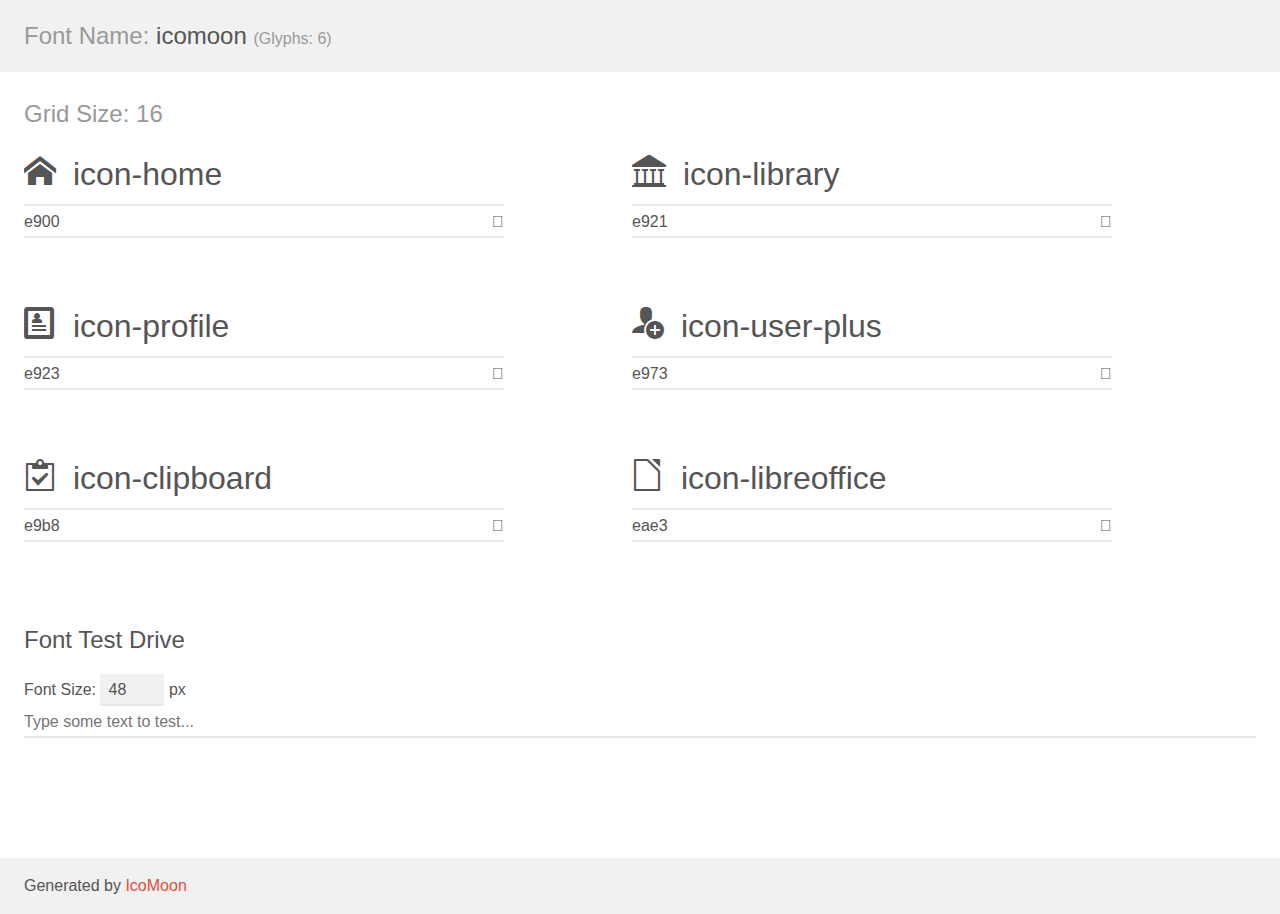
<file: src/main/resources/static/icons/demo.html>
<!doctype html>
<html>
<head>
    <meta charset="utf-8">
    <title>IcoMoon Demo</title>
    <meta name="description" content="An Icon Font Generated By IcoMoon.io">
    <meta name="viewport" content="width=device-width, initial-scale=1">
    <link rel="stylesheet" href="demo-files/demo.css">
    <link rel="stylesheet" href="style.css"></head>
<body>
    <div class="bgc1 clearfix">
        <h1 class="mhmm mvm"><span class="fgc1">Font Name:</span> icomoon <small class="fgc1">(Glyphs:&nbsp;6)</small></h1>
    </div>
    <div class="clearfix mhl ptl">
        <h1 class="mvm mtn fgc1">Grid Size: 16</h1>
        <div class="glyph fs1">
            <div class="clearfix bshadow0 pbs">
                <span class="icon-home"></span>
                <span class="mls"> icon-home</span>
            </div>
            <fieldset class="fs0 size1of1 clearfix hidden-false">
                <input type="text" readonly value="e900" class="unit size1of2" />
                <input type="text" maxlength="1" readonly value="&#xe900;" class="unitRight size1of2 talign-right" />
            </fieldset>
            <div class="fs0 bshadow0 clearfix hidden-true">
                <span class="unit pvs fgc1">liga: </span>
                <input type="text" readonly value="home, house" class="liga unitRight" />
            </div>
        </div>
        <div class="glyph fs1">
            <div class="clearfix bshadow0 pbs">
                <span class="icon-library"></span>
                <span class="mls"> icon-library</span>
            </div>
            <fieldset class="fs0 size1of1 clearfix hidden-false">
                <input type="text" readonly value="e921" class="unit size1of2" />
                <input type="text" maxlength="1" readonly value="&#xe921;" class="unitRight size1of2 talign-right" />
            </fieldset>
            <div class="fs0 bshadow0 clearfix hidden-true">
                <span class="unit pvs fgc1">liga: </span>
                <input type="text" readonly value="library2, bank" class="liga unitRight" />
            </div>
        </div>
        <div class="glyph fs1">
            <div class="clearfix bshadow0 pbs">
                <span class="icon-profile"></span>
                <span class="mls"> icon-profile</span>
            </div>
            <fieldset class="fs0 size1of1 clearfix hidden-false">
                <input type="text" readonly value="e923" class="unit size1of2" />
                <input type="text" maxlength="1" readonly value="&#xe923;" class="unitRight size1of2 talign-right" />
            </fieldset>
            <div class="fs0 bshadow0 clearfix hidden-true">
                <span class="unit pvs fgc1">liga: </span>
                <input type="text" readonly value="profile, file2" class="liga unitRight" />
            </div>
        </div>
        <div class="glyph fs1">
            <div class="clearfix bshadow0 pbs">
                <span class="icon-user-plus"></span>
                <span class="mls"> icon-user-plus</span>
            </div>
            <fieldset class="fs0 size1of1 clearfix hidden-false">
                <input type="text" readonly value="e973" class="unit size1of2" />
                <input type="text" maxlength="1" readonly value="&#xe973;" class="unitRight size1of2 talign-right" />
            </fieldset>
            <div class="fs0 bshadow0 clearfix hidden-true">
                <span class="unit pvs fgc1">liga: </span>
                <input type="text" readonly value="user-plus, user2" class="liga unitRight" />
            </div>
        </div>
        <div class="glyph fs1">
            <div class="clearfix bshadow0 pbs">
                <span class="icon-clipboard"></span>
                <span class="mls"> icon-clipboard</span>
            </div>
            <fieldset class="fs0 size1of1 clearfix hidden-false">
                <input type="text" readonly value="e9b8" class="unit size1of2" />
                <input type="text" maxlength="1" readonly value="&#xe9b8;" class="unitRight size1of2 talign-right" />
            </fieldset>
            <div class="fs0 bshadow0 clearfix hidden-true">
                <span class="unit pvs fgc1">liga: </span>
                <input type="text" readonly value="clipboard, board" class="liga unitRight" />
            </div>
        </div>
        <div class="glyph fs1">
            <div class="clearfix bshadow0 pbs">
                <span class="icon-libreoffice"></span>
                <span class="mls"> icon-libreoffice</span>
            </div>
            <fieldset class="fs0 size1of1 clearfix hidden-false">
                <input type="text" readonly value="eae3" class="unit size1of2" />
                <input type="text" maxlength="1" readonly value="&#xeae3;" class="unitRight size1of2 talign-right" />
            </fieldset>
            <div class="fs0 bshadow0 clearfix hidden-true">
                <span class="unit pvs fgc1">liga: </span>
                <input type="text" readonly value="libreoffice, file14" class="liga unitRight" />
            </div>
        </div>
    </div>

    <!--[if gt IE 8]><!-->
    <div class="mhl clearfix mbl">
        <h1>Font Test Drive</h1>
        <label>
            Font Size: <input id="fontSize" type="number" class="textbox0 mbm"
            min="8" value="48" />
            px
        </label>
        <input id="testText" type="text" class="phl size1of1 mvl"
        placeholder="Type some text to test..." value=""/>
        <div id="testDrive" class="icon-" style="font-family: icomoon">&nbsp;
        </div>
    </div>
    <!--<![endif]-->
    <div class="bgc1 clearfix">
        <p class="mhl">Generated by <a href="https://icomoon.io/app">IcoMoon</a></p>
    </div>

    <script src="demo-files/demo.js"></script>
</body>
</html>
</file>
<file: src/main/resources/static/icons/demo-files/demo.css>
body {
  padding: 0;
  margin: 0;
  font-family: sans-serif;
  font-size: 1em;
  line-height: 1.5;
  color: #555;
  background: #fff;
}
h1 {
  font-size: 1.5em;
  font-weight: normal;
}
small {
  font-size: .66666667em;
}
a {
  color: #e74c3c;
  text-decoration: none;
}
a:hover, a:focus {
  box-shadow: 0 1px #e74c3c;
}
.bshadow0, input {
  box-shadow: inset 0 -2px #e7e7e7;
}
input:hover {
  box-shadow: inset 0 -2px #ccc;
}
input, fieldset {
  font-family: sans-serif;
  font-size: 1em;
  margin: 0;
  padding: 0;
  border: 0;
}
input {
  color: inherit;
  line-height: 1.5;
  height: 1.5em;
  padding: .25em 0;
}
input:focus {
  outline: none;
  box-shadow: inset 0 -2px #449fdb;
}
.glyph {
  font-size: 16px;
  width: 15em;
  padding-bottom: 1em;
  margin-right: 4em;
  margin-bottom: 1em;
  float: left;
  overflow: hidden;
}
.liga {
  width: 80%;
  width: calc(100% - 2.5em);
}
.talign-right {
  text-align: right;
}
.talign-center {
  text-align: center;
}
.bgc1 {
  background: #f1f1f1;
}
.fgc1 {
  color: #999;
}
.fgc0 {
  color: #000;
}
p {
  margin-top: 1em;
  margin-bottom: 1em;
}
.mvm {
  margin-top: .75em;
  margin-bottom: .75em;
}
.mtn {
  margin-top: 0;
}
.mtl, .mal {
  margin-top: 1.5em;
}
.mbl, .mal {
  margin-bottom: 1.5em;
}
.mal, .mhl {
  margin-left: 1.5em;
  margin-right: 1.5em;
}
.mhmm {
  margin-left: 1em;
  margin-right: 1em;
}
.mls {
  margin-left: .25em;
}
.ptl {
  padding-top: 1.5em;
}
.pbs, .pvs {
  padding-bottom: .25em;
}
.pvs, .pts {
  padding-top: .25em;
}
.unit {
  float: left;
}
.unitRight {
  float: right;
}
.size1of2 {
  width: 50%;
}
.size1of1 {
  width: 100%;
}
.clearfix:before, .clearfix:after {
  content: " ";
  display: table;
}
.clearfix:after {
  clear: both;
}
.hidden-true {
  display: none;
}
.textbox0 {
  width: 3em;
  background: #f1f1f1;
  padding: .25em .5em;
  line-height: 1.5;
  height: 1.5em;
}
#testDrive {
  display: block;
  padding-top: 24px;
  line-height: 1.5;
}
.fs0 {
  font-size: 16px;
}
.fs1 {
  font-size: 32px;
}
</file>
<file: src/main/resources/static/icons/style.css>
@font-face {
  font-family: 'icomoon';
  src:  url('fonts/icomoon.eot?ljeijw');
  src:  url('fonts/icomoon.eot?ljeijw#iefix') format('embedded-opentype'),
    url('fonts/icomoon.ttf?ljeijw') format('truetype'),
    url('fonts/icomoon.woff?ljeijw') format('woff'),
    url('fonts/icomoon.svg?ljeijw#icomoon') format('svg');
  font-weight: normal;
  font-style: normal;
  font-display: block;
}

[class^="icon-"], [class*=" icon-"] {
  /* use !important to prevent issues with browser extensions that change fonts */
  font-family: 'icomoon' !important;
  speak: never;
  font-style: normal;
  font-weight: normal;
  font-variant: normal;
  text-transform: none;
  line-height: 1;

  /* Better Font Rendering =========== */
  -webkit-font-smoothing: antialiased;
  -moz-osx-font-smoothing: grayscale;
}

.icon-home:before {
  content: "\e900";
}
.icon-library:before {
  content: "\e921";
}
.icon-profile:before {
  content: "\e923";
}
.icon-user-plus:before {
  content: "\e973";
}
.icon-clipboard:before {
  content: "\e9b8";
}
.icon-libreoffice:before {
  content: "\eae3";
}
</file>
